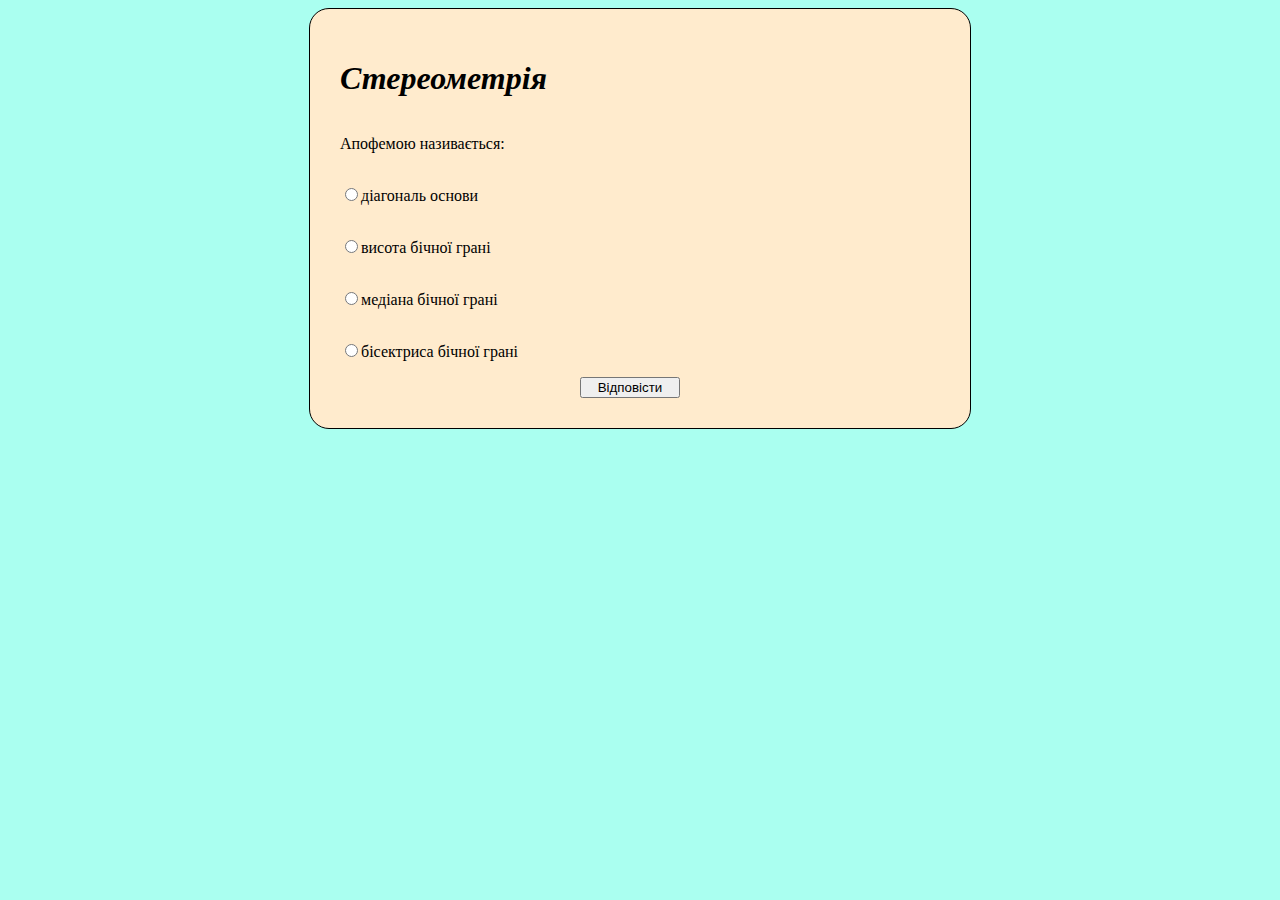
<file: lesson06/index.html>
<!DOCTYPE html>
<html lang="en">
<head>
  <meta charset="UTF-8">
  <meta http-equiv="X-UA-Compatible" content="IE=edge">
  <meta name="viewport" content="width=device-width, initial-scale=1.0">
  <title>Test</title>
  <link rel="stylesheet" href="css/style.css">
</head>
<body>
<div class="wrapper">
  <h1 style="font-style: italic;">Стереометрія</h1>
  <p>Апофемою називається:</p>
  <p><input type="radio" name="year" id="y1">діагональ основи</p>
  <p><input type="radio" name="year" id="y2">висота бічної грані</p>
  <p><input type="radio" name="year" id="y3">медіана бічної грані</p>
  <p><input type="radio" name="year" id="y4">бісектриса бічної грані </p>

  <button id = "btn">Відповісти</button>
  <p class="right hidden" id="right"> <b>Правильна відповідь.</b> МОЛОДЧИНКА!!! </p>
  <div class="wrong_div hidden" id="wrong_div">
    <p class="wrong" id="wrong"><b>Неправильна відповідь</b></p>
    <button id = "btn1">Подивитись відповідь</button>
  </div>

  <p id="answer" class = "hidden"><b>Правильна відповідь:</b> висота бічної грані </p>
</div>
<script src="js/js.js"></script>
</html>
</file>
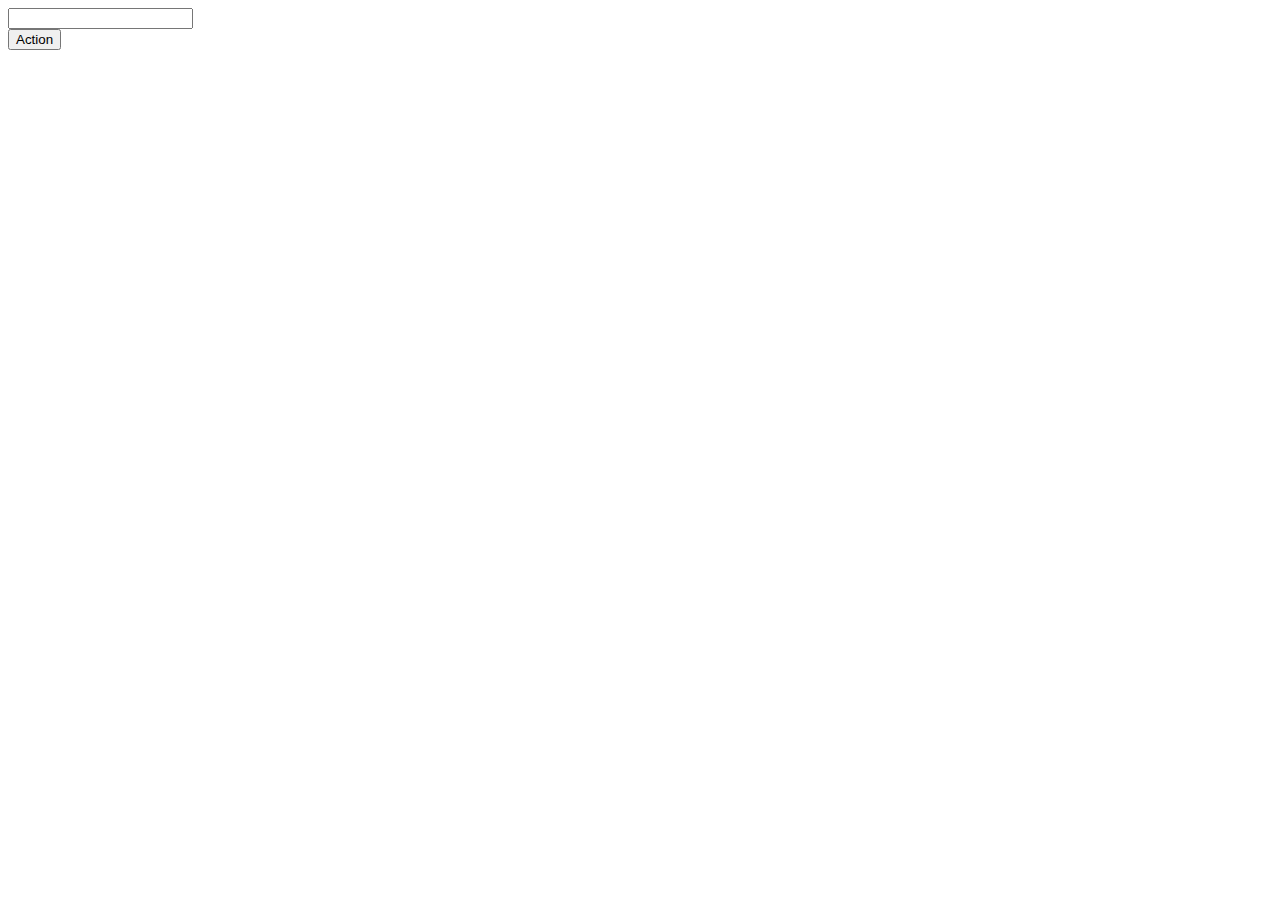
<file: task3/index.html>
<!DOCTYPE html>
<html lang="en">
<head>
    <meta charset="UTF-8">
    <meta http-equiv="X-UA-Compatible" content="IE=edge">
    <meta name="viewport" content="width=device-width, initial-scale=1.0">
    <title>Document</title>
</head>
<body>
    <input type="text" id = "in1"><br>
    <button id ="btn">Action</button>
    <script src = "js/js.js"></script>
</body>
</html>
</file>
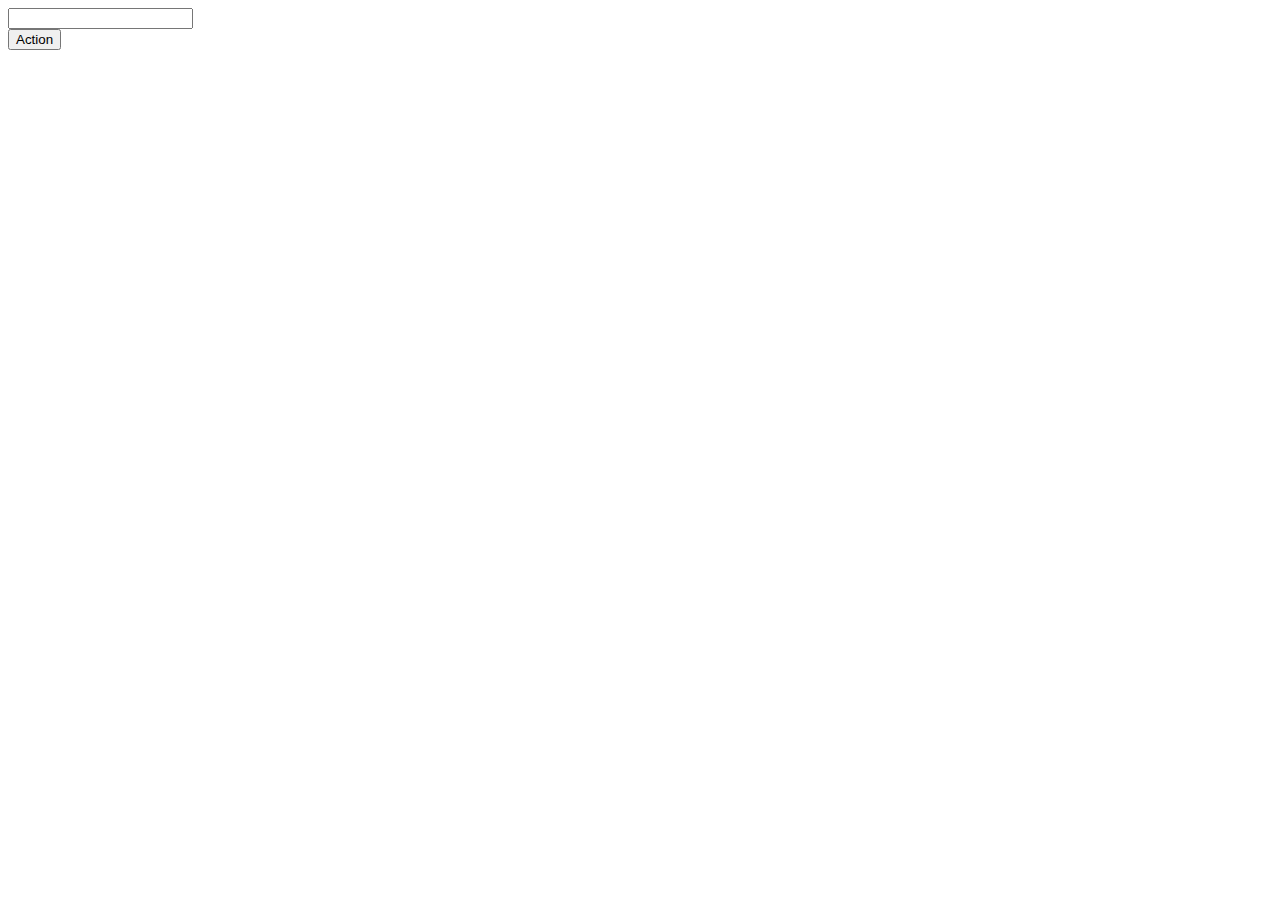
<file: task4/index.html>
<!DOCTYPE html>
<html lang="en">
<head>
    <meta charset="UTF-8">
    <meta http-equiv="X-UA-Compatible" content="IE=edge">
    <meta name="viewport" content="width=device-width, initial-scale=1.0">
    <title>Document</title>
</head>
<body>
    <input type="text" id = "in1"><br>
    <button id ="btn">Action</button>
    <p id="result"></p>
    <script src = "js/js.js"></script>
</body>
</html>
</file>
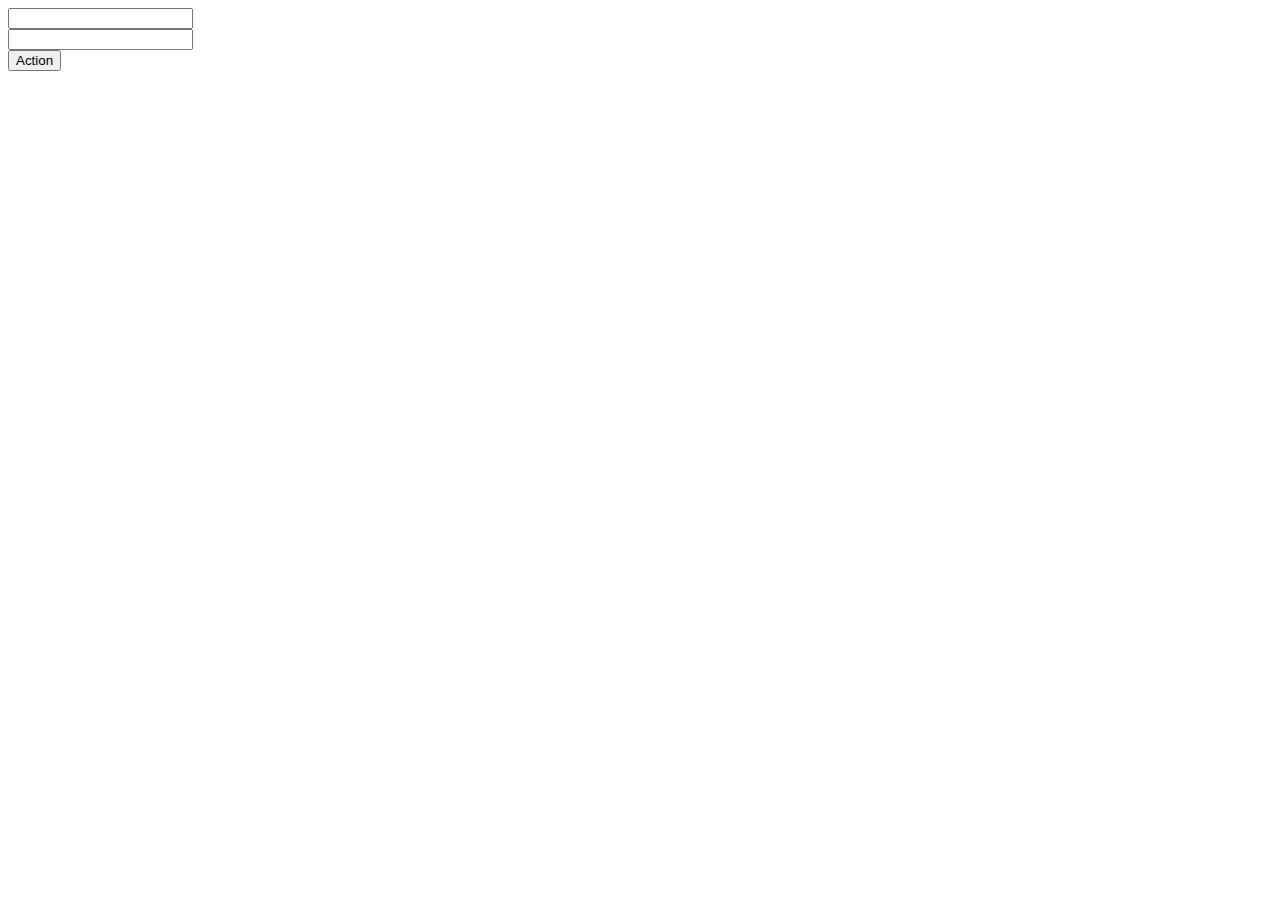
<file: task5/index.html>
<!DOCTYPE html>
<html lang="en">
<head>
    <meta charset="UTF-8">
    <meta http-equiv="X-UA-Compatible" content="IE=edge">
    <meta name="viewport" content="width=device-width, initial-scale=1.0">
    <title>Document</title>
</head>
<body>
    <input type="text" id = "in1"><br>
    <input type="text" id = "in2"><br>
    <button id ="btn">Action</button>
    <p id="result"></p>
    <script src = "js/js.js"></script>
</body>
</html>
</file>
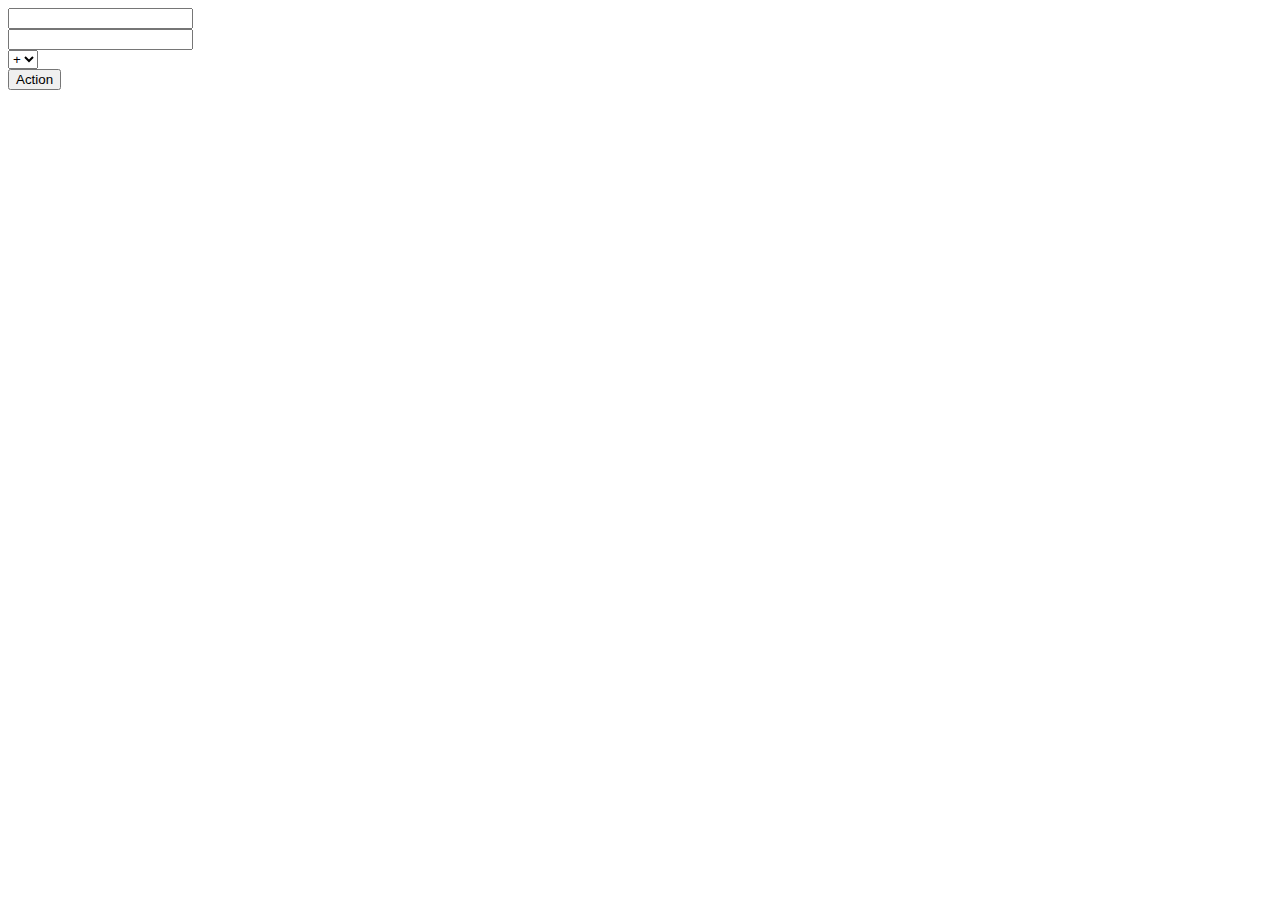
<file: task7/index.html>
<!DOCTYPE html>
<html lang="en">
<head>
    <meta charset="UTF-8">
    <meta http-equiv="X-UA-Compatible" content="IE=edge">
    <meta name="viewport" content="width=device-width, initial-scale=1.0">
    <title>Document</title>
</head>
<body>
    <input type="text" id = "in1"><br>
    <input type="text" id = "in2"><br>
    <select id ="act">
        <option value="+">+</option>
        <option value="-">-</option>
        <option value="*">*</option>
        <option value="/">/</option>
    </select><br>
    <button id ="btn">Action</button>
    <p id="result"></p>
    <script src = "js/js.js"></script>
</body>
</html>
</file>
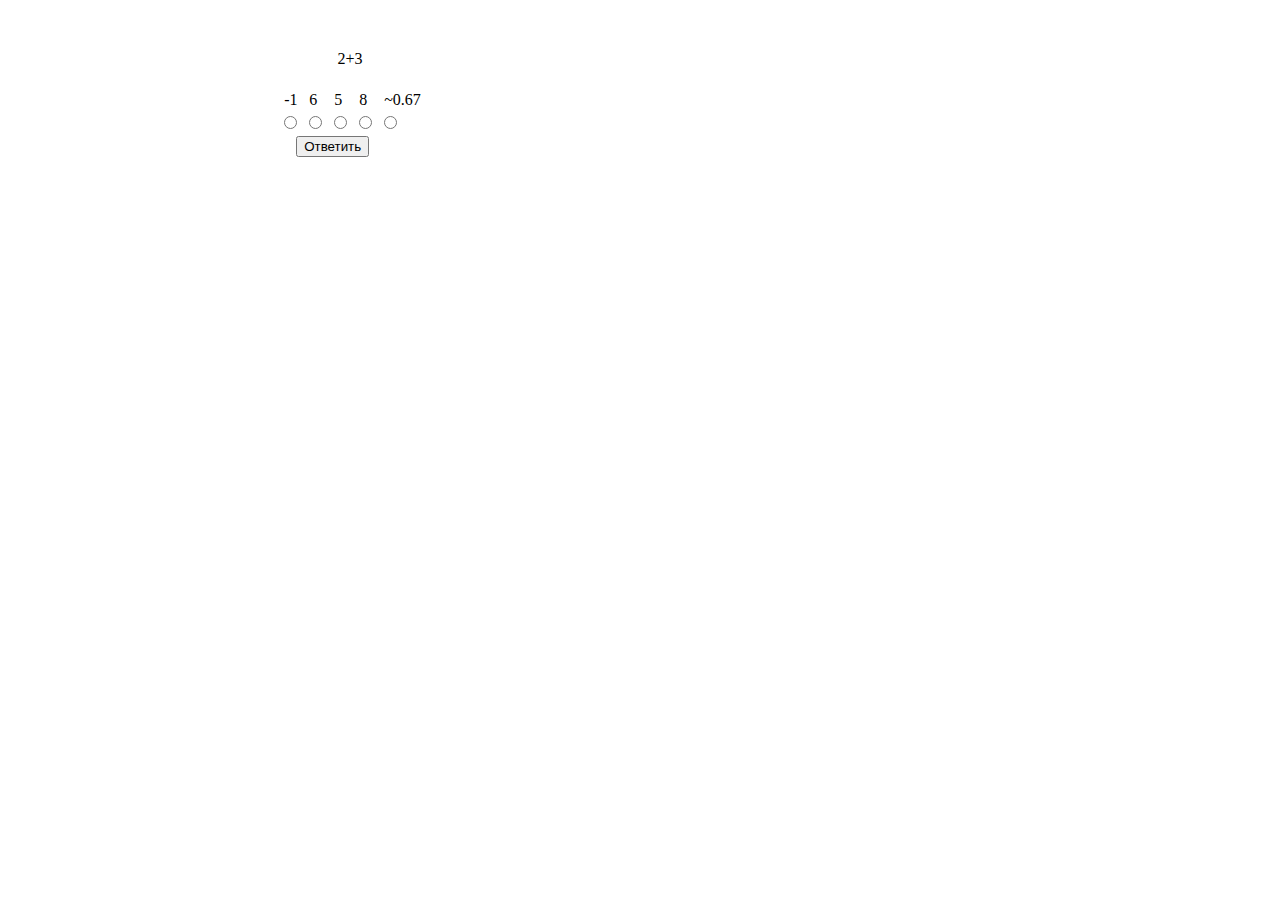
<file: array.html>
<!DOCTYPE html>
<html lang="en">

<head>
    <meta charset="UTF-8">
    <meta http-equiv="X-UA-Compatible" content="IE=edge">
    <meta name="viewport" content="width=device-width, initial-scale=1.0">
    <title>тест</title>
    <style type="text/css">
        body {
          display: flex;
          flex-flow: column-reverse;
          width: 600px;
          align-items: center;
          margin: 50px 50px;
        }
        div {
          display: flex;
          align-items: flex-start;
          flex-flow: column;
          padding-top: 20px;
        }
        label {
          padding-left: 5px;
        }
        #btn {
          margin-left: 20px;
        }
    </style>
</head>

<body>
    <div>
    <table class="table" id="table">
        <tr>
            <td><label for="a1">-1</label></td>
            <td><label for="a2">6</label></td>
            <td><label for="a3">5</label></td>
            <td><label for="a4">8</label></td>
            <td><label for="a5">~0.67</label></td>
        </tr>
        <tr>
            <td><input type="radio" name="question" id="a1"></td>
            <td><input type="radio" name="question" id="a2"></td>
            <td><input type="radio" name="question" id="a3"></td>
            <td><input type="radio" name="question" id="a4"></td>
            <td><input type="radio" name="question" id="a5"></td>
        </tr>
    </table>
    <button id="btn">Ответить</button>
    </div>
    <script>
        let task1 = new Text('2+3');
        let task2 = new Text('2-3');
        let task3 = new Text('2*3');
        let task4 = new Text('2/3');
        let task5 = new Text('2^3');
        let quest = [task1, task2, task3, task4, task5];
        let right_answer = [a3, a1, a2, a5, a4]
        let num_task = 0;
        let num_ans = 0;
        let sum = 0;
        document.body.appendChild(quest[num_task]);
        btn.addEventListener("click", fnc);
                function fnc(){
                    document.body.removeChild(quest[num_task]);
                    num_task++;
                    document.body.appendChild(quest[num_task]);
                }
        btn.addEventListener("click", fnc1);
        function fnc1(){
            console.log(a1.checked);
            console.log(a2.checked);
            console.log(a3.checked);
            console.log(a4.checked);
            console.log(a5.checked);
            if (right_answer[num_ans].checked){
                alert("Right answer");
                sum++;
            } else {
                alert("Wrong answer");
            }
            num_ans++;
        if (num_ans == right_answer.length){
            document.body.remove(table);
            alert("Total points:" + sum);
        }
        }
    </script>
</body>

</html>
</file>
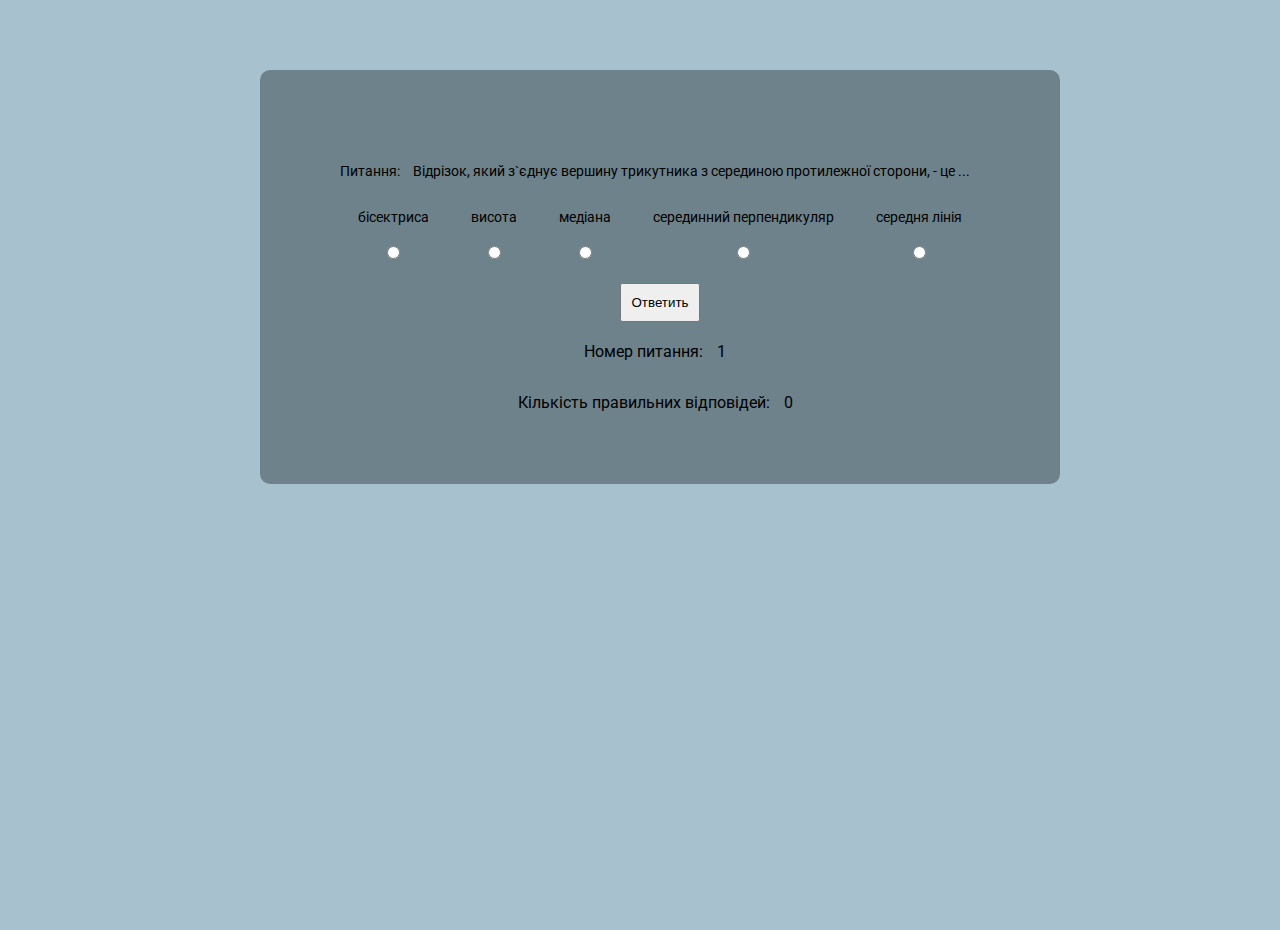
<file: base.html>
<!DOCTYPE html>
<html lang="en">

<head>
    <meta charset="UTF-8">
    <meta http-equiv="X-UA-Compatible" content="IE=edge">
    <meta name="viewport" content="width=device-width, initial-scale=1.0">
    <title>тест</title>
    <style type="text/css">
        @import url(https://fonts.googleapis.com/css?family=Roboto:100,100italic,300,300italic,regular,italic,500,500italic,700,700italic,900,900italic);
* {
    padding: 10px;
    margin: 0;
    }
    html,
    body {
        background-color: #a7c1ce;
        height: 100%;
        overflow: hidden;
        width: 100%;
        font-family: 'Roboto';
        font-size: 100%;
        line-height: 1;
        color: #000;
        font-size: 14px;
    }
    ul li {
        list-style: none;
    }
    .wrapper {
        padding: 50px;
        border-radius: 10px;
        background-color: rgb(110, 130, 139);
        max-width: 700px;
        display: flex;
        margin: 50px auto 0px auto;
        flex-direction: column;
        text-align: center;
        align-items: center;
        justify-content: center;
    }
    .list {
        margin-top: 30px;
        display: flex;
        gap: 40px;
        align-items: center;
        justify-content: center;
        text-align: center;
    }
    .btn {
        margin-top: 30px;
        padding: 10px 15px;
        background-color: lavender;
    }

    .hidden {
        display: none;
    }
    .title {
        padding: 10px;
        font-weight: 700;
        line-height: 150%;
        font-size: 35px;
        margin-bottom: 20px;
    }
    .text {
        font-weight: 500;
        line-height: 130%;
        font-size: 22px;
        margin-bottom: 20px;
    }
    .span {
        margin-left: 7px;
        font-size: 15px;
    }
    .list {
        margin-bottom: 30px;
    }
    li {
        display: flex;
        align-items: center;
        text-align: center;
        justify-content: center;
        padding: 15px;
        border-radius: 5px;
        background-color: #b1d6e9;
    }
    .btn__answer {
        color: #fff;
        cursor: pointer;
        transition: all 0.3s ease 0s;
        background-color: #3a5d6f;
        padding: 15px 35px;
        margin-bottom: 20px;
    }
    .btn__answer:hover {
        background-color: #5f95b0;
    }

    .btn__answer_1 {
        cursor: pointer;
        color: #fff;
        transition: all 0.3s ease 0s;
        background-color: rgb(177, 105, 105);
        padding: 15px 35px;
        margin-bottom: 20px;
    }
    .question__number {
        font-size: 16px;
        line-height: 130%;
        margin-bottom: 10px;
    }
    .count {
        font-size: 16px;
        line-height: 130%;
    }
    #answer {
        font-size: 18px;
        color: rgb(12, 250, 20);
    }
    </style>
</head>
  <body>
    <div class="wrapper" id="wrapper">
        <div class="answer__ind">
            <span id="answer__ind"></span>
        </div>
        <div class="question__text">
            Питання: <span id="question__text"></span>
        </div>
        <table class="table" id="table">
            <tr>
                <td><label for="a1">бісектриса</label></td>
                <td><label for="a2">висота</label></td>
                <td><label for="a3">медіана</label></td>
                <td><label for="a4">серединний перпендикуляр</label></td>
                <td><label for="a5">середня лінія</label></td>
            </tr>
            <tr>
                <td><input type="radio" name="question" id="a1"></td>
                <td><input type="radio" name="question" id="a2"></td>
                <td><input type="radio" name="question" id="a3"></td>
                <td><input type="radio" name="question" id="a4"></td>
                <td><input type="radio" name="question" id="a5"></td>
            </tr>
        </table>
        <button id="btn">Ответить</button>
        <div id="total_div">
            <div class="question__number">
                Номер питання: <span id="question_number">1</span>
            </div>
            <div class="count">
                Кількість правильних відповідей:
                <span id="number_right_questions">0</span>
            </div>
        </div>
    </div>
    <script>
        const questionNumber = document.getElementById('question_number')
        const rigthQuestionNumber = document.getElementById('number_right_questions')
        let answerInd = document.getElementById('answer__ind')
        let questionText = document.getElementById('question__text')
        let task1 = new Text('Відрізок, який з`єднує вершину трикутника з серединою протилежної сторони, - це ...');
        let task2 = new Text('Промінь, що проходить через вершину кута та ділить його навпіл, - це ...');
        let task3 = new Text('Відрізок, що з`єднує середини двох сторін цієї фігури, - це ...');
        let task4 = new Text('Перпендикуляр, опущений з вершини фігури на його основу, - це ...');
        let task5 = new Text('Пряма, що проходить через середину відрізка, перпендикулярно до нього, - це ...');
        let quest = [task1, task2, task3, task4, task5];
        let right_answer = [a3, a1, a5, a2, a4]
        let num_task = 0;
        let num_ans = 0;
        let sum = 0;
        questionText.innerHTML = quest[num_task].textContent ? quest[num_task].textContent : quest[num_task].innerText;
        btn.addEventListener("click", fnc);
                function fnc(){
                    num_task++;
                    questionText.innerHTML = quest[num_task].textContent ? quest[num_task].textContent : quest[num_task].innerText;;
                    // questionText.innerHTML = quest[num_task];
                    questionNumber.innerHTML = num_task + 1;
                }
        btn.addEventListener("click", fnc1);
        function fnc1(){
            console.log(a1.checked);
            console.log(a2.checked);
            console.log(a3.checked);
            console.log(a4.checked);
            console.log(a5.checked);
            if (right_answer[num_ans].checked){
                answerInd.innerHTML = "<span style='color: green'>Right answer</span>";
                sum++;
                rigthQuestionNumber.innerHTML = sum;
            } else {
                answerInd.innerHTML = "<span style='color: red'>Wrong answer</span>";
            }
            num_ans++;
        if (num_ans == right_answer.length){
            document.body.remove(table);
            alert("Total points:" + sum);
        }
        }
    </script>
</body>

</html>
</file>
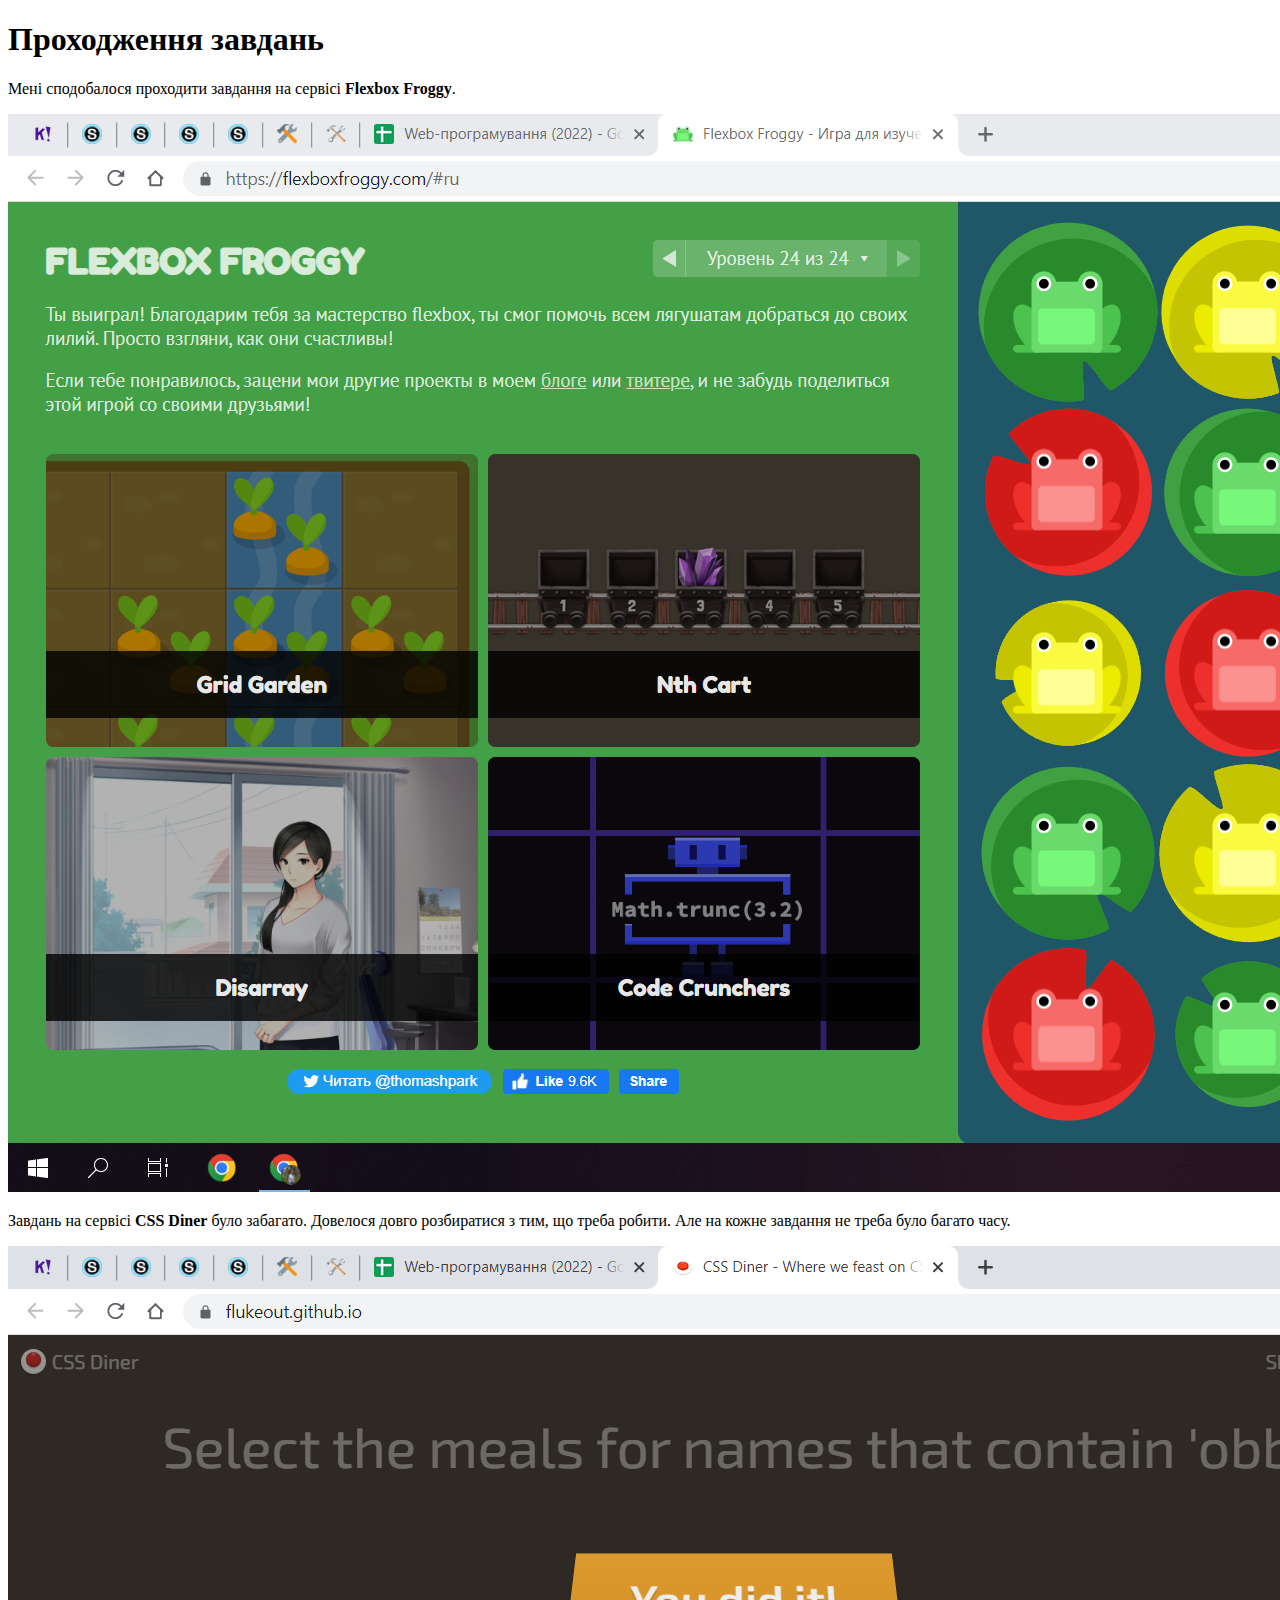
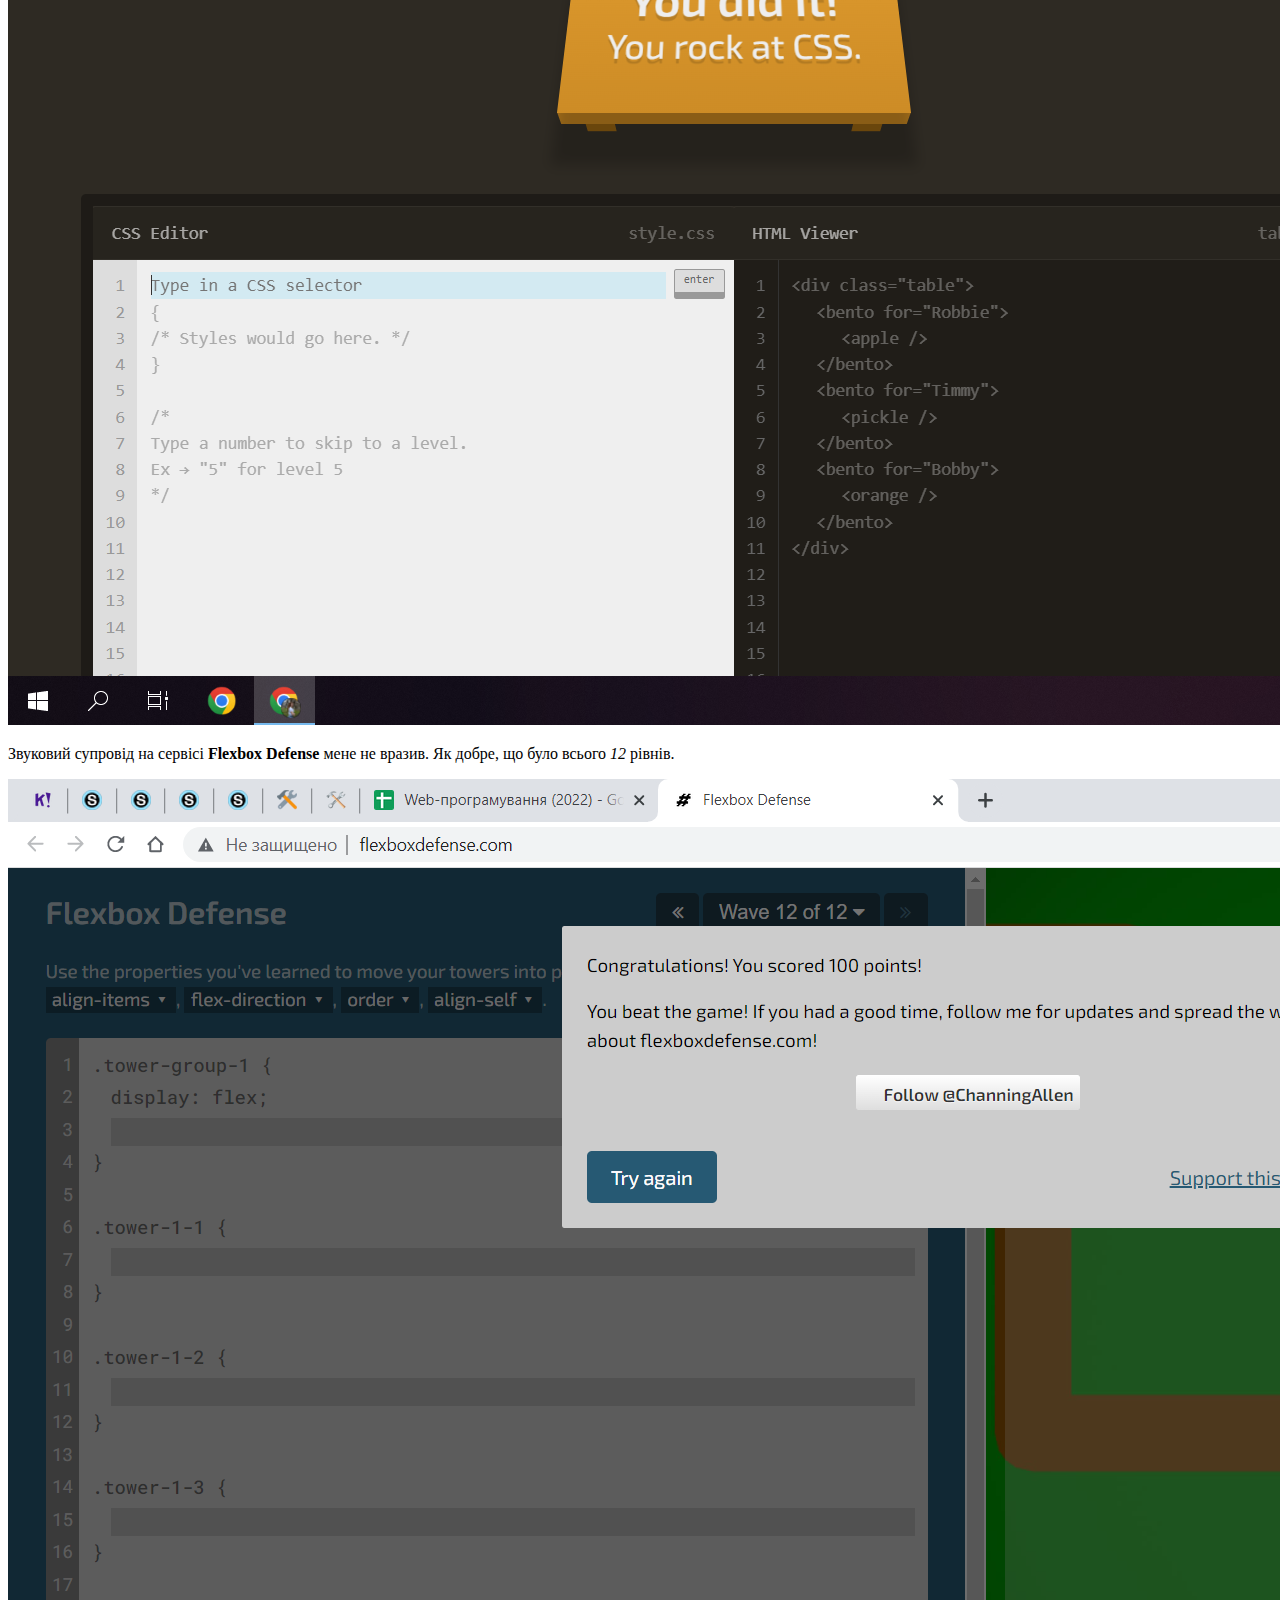
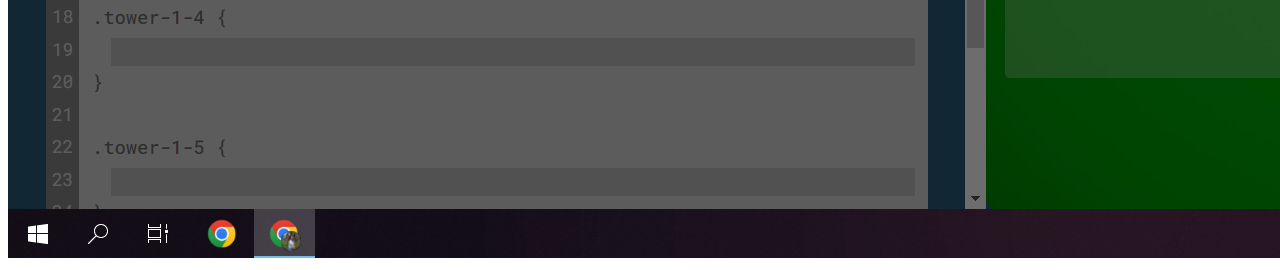
<file: Lesson03/games.html>
<!DOCTYPE html>
<html lang="en">
<head>
    <meta charset="UTF-8">
    <title>Lesson03</title>
</head>
<body>
    <h1>Проходження завдань</h1>
    <p>Мені сподобалося проходити завдання на сервісі <b>Flexbox Froggy</b>.</p>
    <img src="Screenshot/Screenshot_690.png" alt="Фото">
    <p>Завдань на сервісі <b>CSS Diner</b> було забагато. Довелося довго розбиратися з тим, що треба робити. Але на кожне завдання не треба було багато часу.</p>
    <img src="Screenshot/Screenshot_691.png" alt="Фото">
    <p>Звуковий супровід на сервісі <b>Flexbox Defense</b> мене не вразив. Як добре, що було всього <i>12</i> рівнів.</p>
    <img src="Screenshot/Screenshot_692.png" alt="Фото">
</body>
</html>
</file>
<file: lesson06/css/style.css>
body{
    background: #aafff0;
}
.wrapper{
    margin:0 auto;
    width:600px;
    display: flex;
    flex-direction: column;
    border: 0.5mm ridge #000;
    border-radius: 20px;
    padding: 30px;
    background: blanchedalmond;
}
.right{
    background-color: #d0f0c0;
    border-radius: 5px;
    padding-left:5px;
}
.wrong{
    background-color: #faa19b;
    border-radius: 5px;
    padding-left:5px;
}
.hidden{
    display: none;
}
#btn1{
    background-color: -internal-light-dark(rgb(239, 239, 239), rgb(59, 59, 59));
}

button {
    position: relative;
    left: 40%;
    width: 100px;
    transition-duration: 0.4s;
}

button:hover {
    background-color: black; /* Green */
    color: white;
}
</file>
